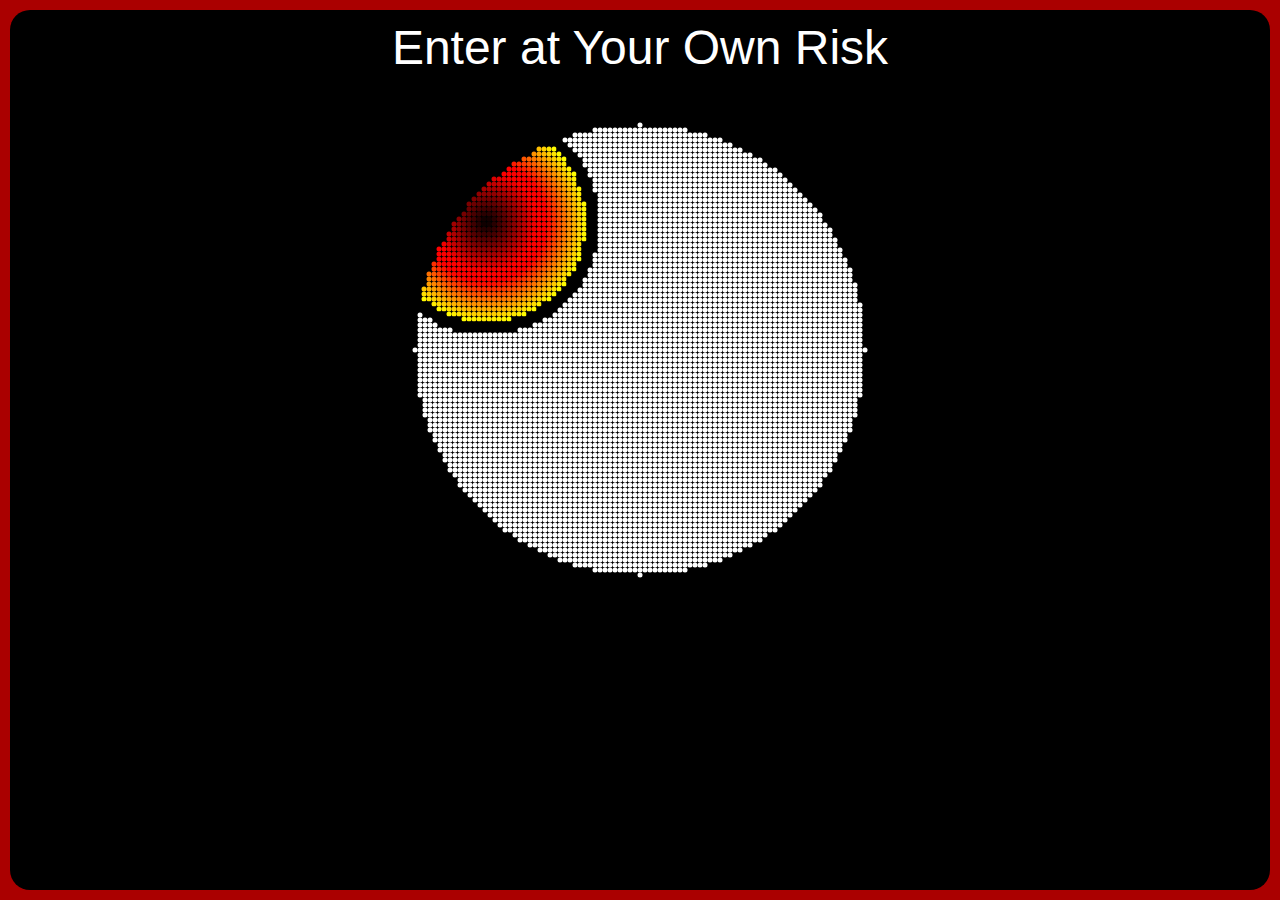
<file: index.html>
<!-- add info page link 
	update font
 -->


<!DOCTYPE html>
<html>
  <head>
    <link type="text/css" rel="stylesheet" href="homestyle.css"/>
		<title>Home</title>

		<!--js call for eyeball animation -->
		<script src="processing.js" type="text/javascript"></script>
		<script type="text/javascript">
			// convenience function to get the id attribute of generated sketch html element
			function getProcessingSketchId () { return 'EyeballCursor2'; }
		</script>

  </head>
  <body>
  	<div class="back">

  		<div class="meatsectionshort">
  			<div class="meat" id="eyeball">
  				
	  				<a href="https://artgato.tumblr.com">  <!-- put link to infopage -->
						<canvas data-processing-sources="EyeballCursor2.pde" 
								width="600" height="500">
							<p>Your browser does not support the canvas tag.</p>
							<!-- Note: you can put any alternative content here. -->
						</canvas>
						<noscript>
							<p>JavaScript is required to view the contents of this page.</p>
						</noscript>
		    		</a>
		    	
  			</div>  <!-- meat end  -->
  		</div> <!-- meatsection end-->


  		<div class="header">
  			<div class="enter"> Enter at Your Own Risk  </div>
  		</div>

  	</div> <!--back end -->
  </body>
</html>
</file>
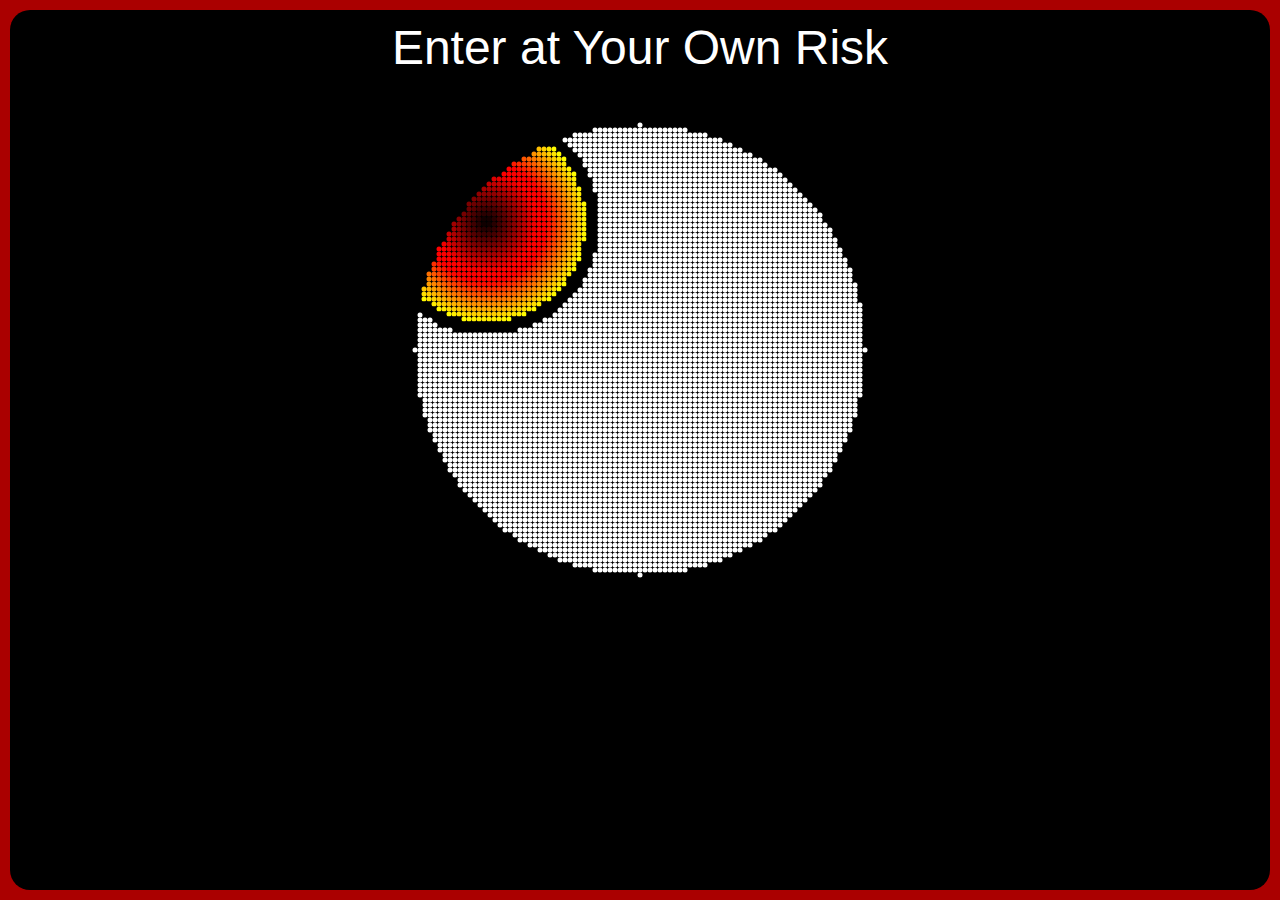
<file: home.html>
<!-- add info page link 
	update font
 -->


<!DOCTYPE html>
<html>
  <head>
    <link type="text/css" rel="stylesheet" href="homestyle.css"/>
		<title>Home</title>

		<!--js call for eyeball animation -->
		<script src="processing.js" type="text/javascript"></script>
		<script type="text/javascript">
			// convenience function to get the id attribute of generated sketch html element
			function getProcessingSketchId () { return 'EyeballCursor2'; }
		</script>

  </head>
  <body>
  	<div class="back">

  		<div class="meatsectionshort">
  			<div class="meat" id="eyeball">
  				
	  				<a href="https://artgato.tumblr.com">  <!-- put link to infopage -->
						<canvas data-processing-sources="EyeballCursor2.pde" 
								width="600" height="500">
							<p>Your browser does not support the canvas tag.</p>
							<!-- Note: you can put any alternative content here. -->
						</canvas>
						<noscript>
							<p>JavaScript is required to view the contents of this page.</p>
						</noscript>
		    		</a>
		    	
  			</div>  <!-- meat end  -->
  		</div> <!-- meatsection end-->


  		<div class="header">
  			<div class="enter"> Enter at Your Own Risk  </div>
  		</div>

  	</div> <!--back end -->
  </body>
</html>
</file>
<file: homestyle.css>
html, body {
	height: 100%;
	margin:0px 0px 5px 0px;
	font-family:  "Arial Black", Gadget, sans-serif;
}

/*used to force meatsection to fill the page */
.back {
	 background: #AA0000; 
	height:100%;
	min-width: 600px;
}

.back:before {
	content:'';
    float: left;
    height: 100%;
}

/*black navigation bar under header with all links */
.header {
	min-width: 600px;
	float:left;
	top:10px;
	right:10px;
	left:10px;
	height: 90px;
	background: #000000;
	position: fixed;
	border-top-left-radius: 20px;
	border-top-right-radius: 20px;
}

.enter {
	color:#FFFFFF;
	margin: 10px auto 10px auto;
	text-align: center;
	font-size: 3em;
}

.meat {
	position: absolute;
	top:90px;
	right: 0px;
	left:0px;
	bottom: 0px;
	background: #FFFFFF; 
	width: inherit;
	overflow: hidden;
	border-bottom-left-radius: 20px;
	border-bottom-right-radius: 20px;

}

/*for inital short cover page (no scrollling needed)*/
.meatsectionshort {
	min-width: 600px;
	position:fixed;
	top:10px;
	right: 10px;
	left:10px;
	bottom: 10px;
	border-bottom-left-radius: 20px;
	border-bottom-right-radius: 20px;
	border-top-left-radius: 20px;
	border-top-right-radius: 20px;

}

.meatsectionshort:after {
	content: '';
	display: block;
	clear: both;
}

#eyeball {
	background: #000000;

}

canvas {
	margin:auto;
	display: block;
	outline: 0px; 
}
</file>
